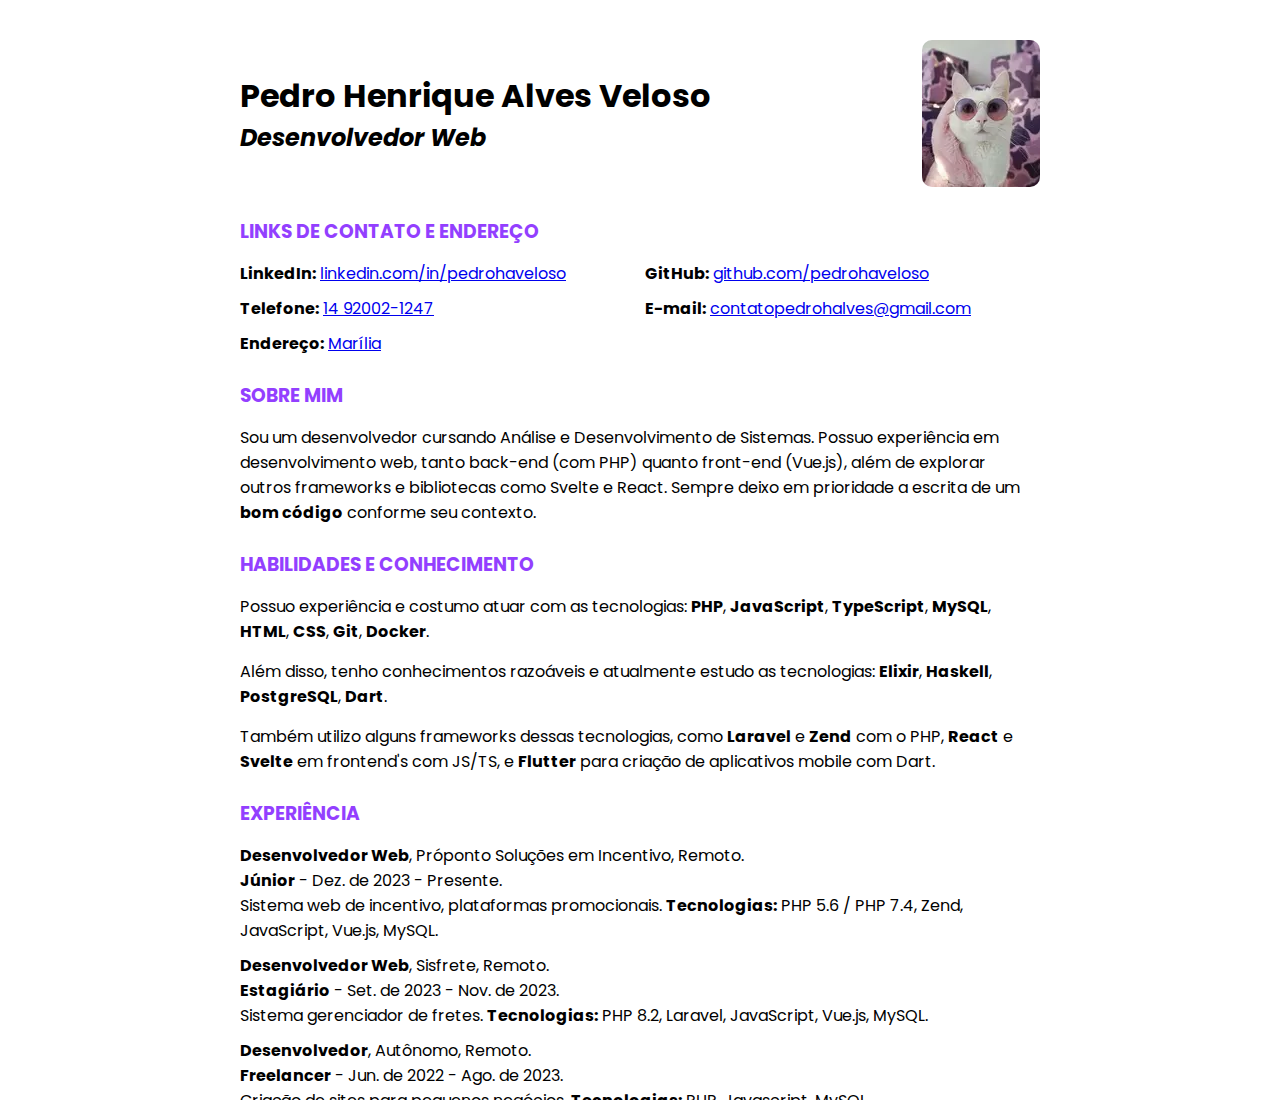
<file: index.html>
<!DOCTYPE html>
<html lang="pt-BR">
  <head>
    <meta charset="UTF-8" />
    <meta name="viewport" content="width=device-width, initial-scale=1.0" />

    <meta http-equiv="refresh" content="0; url=/simple-resume.html" />

    <meta name="description" content="Currículo, Pedro Veloso." />
    <title>Aguarde, você está sendo redirecionado.</title>
    <link rel="shortcut icon" href="./images/favicon.ico" type="image/x-icon" />
  </head>

  <body></body>
</html>
</file>
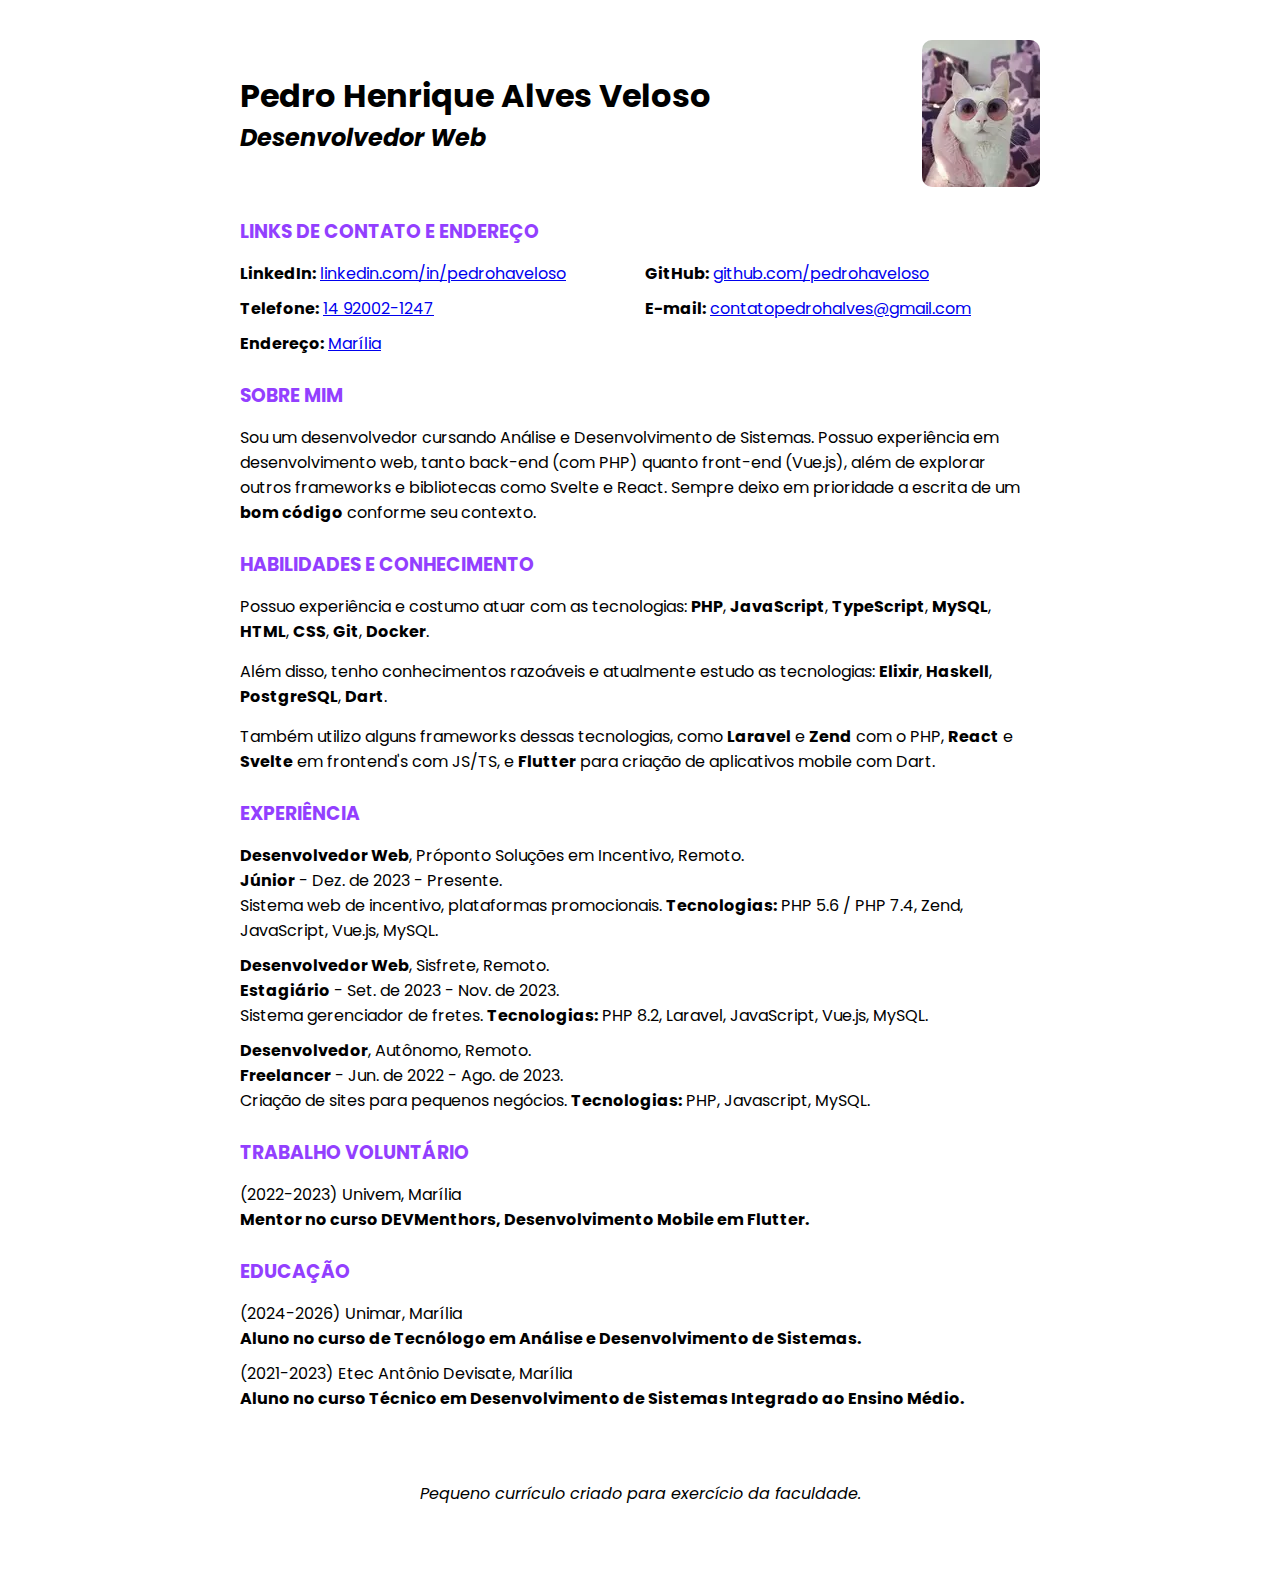
<file: simple-resume.html>
<!DOCTYPE html>
<html lang="pt-BR">
  <head>
    <meta charset="UTF-8" />
    <meta name="viewport" content="width=device-width, initial-scale=1.0" />

    <meta name="description" content="Currículo, Pedro Veloso." />
    <title>Pedro Veloso | Currículo</title>
    <link rel="shortcut icon" href="./images/favicon.ico" type="image/x-icon" />

    <!-- CSS: -->
    <link rel="stylesheet" href="./styles/root.css" />
    <link rel="stylesheet" href="./styles/general.css" />
    <link rel="stylesheet" href="./styles/elements.css" />

    <!-- Google fonts preconnect: -->
    <link rel="preconnect" href="https://fonts.googleapis.com" />
    <link rel="preconnect" href="https://fonts.gstatic.com" crossorigin />

    <!-- Google fonts, Poppins: -->
    <link
      rel="preload"
      href="https://fonts.googleapis.com/css2?family=Poppins:ital,wght@0,100;0,200;0,300;0,400;0,500;0,600;0,700;0,800;0,900;1,100;1,200;1,300;1,400;1,500;1,600;1,700;1,800;1,900&display=swap"
      as="style"
    />

    <link
      href="https://fonts.googleapis.com/css2?family=Poppins:ital,wght@0,100;0,200;0,300;0,400;0,500;0,600;0,700;0,800;0,900;1,100;1,200;1,300;1,400;1,500;1,600;1,700;1,800;1,900&display=swap"
      rel="stylesheet"
    />
  </head>

  <body>
    <header>
      <div>
        <h1>Pedro Henrique Alves Veloso</h1>

        <h2>
          <em>Desenvolvedor Web</em>
        </h2>
      </div>

      <img
        style="aspect-ratio: 118 / 147"
        src="./images/profile.webp"
        alt="Gatinho de perfil."
      />
    </header>

    <main>
      <section>
        <h3>Links de contato e endereço</h3>

        <contact-link>
          <contact-link-item
            title="LinkedIn"
            href="https://www.linkedin.com/in/pedrohaveloso"
            link="linkedin.com/in/pedrohaveloso"
          ></contact-link-item>

          <contact-link-item
            title="GitHub"
            href="https://www.github.com/pedrohaveloso"
            link="github.com/pedrohaveloso"
          ></contact-link-item>

          <contact-link-item
            title="Telefone"
            href="telto:+5514920021247"
            link="14 92002-1247"
          ></contact-link-item>

          <contact-link-item
            title="E-mail"
            href="mailto:contatopedrohalves@gmail.com"
            link="contatopedrohalves@gmail.com"
          ></contact-link-item>

          <contact-link-item
            title="Endereço"
            href="https://maps.app.goo.gl/XZBTbhx1KEPrXRf78"
            link="Marília"
          ></contact-link-item>
        </contact-link>
      </section>

      <section>
        <h3>Sobre mim</h3>

        <p>
          Sou um desenvolvedor cursando Análise e Desenvolvimento de Sistemas.
          Possuo experiência em desenvolvimento web, tanto back-end (com PHP)
          quanto front-end (Vue.js), além de explorar outros frameworks e
          bibliotecas como Svelte e React. Sempre deixo em prioridade a escrita
          de um <strong>bom código</strong> conforme seu contexto.
        </p>
      </section>

      <section>
        <h3>Habilidades e conhecimento</h3>

        <p>
          Possuo experiência e costumo atuar com as tecnologias: <b>PHP</b>,
          <b>JavaScript</b>, <b>TypeScript</b>, <b>MySQL</b>, <b>HTML</b>,
          <b>CSS</b>, <b>Git</b>, <b>Docker</b>.
        </p>

        <p>
          Além disso, tenho conhecimentos razoáveis e atualmente estudo as
          tecnologias: <b>Elixir</b>, <b>Haskell</b>, <b>PostgreSQL</b>,
          <b>Dart</b>.
        </p>

        <p>
          Também utilizo alguns frameworks dessas tecnologias, como
          <b>Laravel</b> e <b>Zend</b> com o PHP, <b>React</b> e
          <b>Svelte</b> em frontend's com JS/TS, e <b>Flutter</b> para criação
          de aplicativos mobile com Dart.
        </p>
      </section>

      <section>
        <h3>Experiência</h3>

        <work-history>
          <work-history-item
            post="Desenvolvedor Web"
            title="Júnior"
            company="Próponto Soluções em Incentivo"
            period="Dez. de 2023 - Presente"
            desc="Sistema web de incentivo, plataformas promocionais"
            skills="PHP 5.6 / PHP 7.4, Zend, JavaScript, Vue.js, MySQL"
          >
          </work-history-item>

          <work-history-item
            post="Desenvolvedor Web"
            title="Estagiário"
            company="Sisfrete"
            period="Set. de 2023 - Nov. de 2023"
            desc="Sistema gerenciador de fretes"
            skills="PHP 8.2, Laravel, JavaScript, Vue.js, MySQL"
          >
          </work-history-item>

          <work-history-item
            post="Desenvolvedor"
            title="Freelancer"
            company="Autônomo"
            period="Jun. de 2022 - Ago. de 2023"
            desc="Criação de sites para pequenos negócios"
            skills="PHP, Javascript, MySQL"
          ></work-history-item>
        </work-history>
      </section>

      <section>
        <h3>Trabalho voluntário</h3>

        <ol>
          <li>
            <p>
              (2022-2023) Univem, Marília
              <br />
              <strong>
                Mentor no curso DEVMenthors, Desenvolvimento Mobile em Flutter.
              </strong>
            </p>
          </li>
        </ol>
      </section>

      <section>
        <h3>Educação</h3>

        <ol>
          <li>
            <p>
              (2024-2026) Unimar, Marília
              <br />
              <strong>
                Aluno no curso de Tecnólogo em Análise e Desenvolvimento de
                Sistemas.
              </strong>
            </p>
          </li>

          <li>
            <p>
              (2021-2023) Etec Antônio Devisate, Marília
              <br />
              <strong>
                Aluno no curso Técnico em Desenvolvimento de Sistemas Integrado
                ao Ensino Médio.
              </strong>
            </p>
          </li>
        </ol>
      </section>
    </main>

    <footer>
      <p>Pequeno currículo criado para exercício da faculdade.</p>
    </footer>

    <!-- Scripts: -->
    <script defer type="module" src="./scripts/main.js"></script>
  </body>
</html>
</file>
<file: styles/root.css>
:root {
  --primary-title-color: #933fff;
  --primary-font-family: "Poppins", "Segoe UI", sans-serif;

  --gap-extra-large: 30px;
  --gap-large: 25px;
  --gap-medium: 20px;
  --gap-small: 15px;
  --gap-extra-small: 10px;
}
</file>
<file: styles/general.css>
* {
  font-family: var(--primary-font-family);
  margin: 0px;
  padding: 0px;
}

body {
  display: grid;
  place-items: center;

  gap: var(--gap-extra-large);
  padding: 40px;
}

body > * {
  max-width: 800px;
  width: 100%;
}

img {
  border-radius: 10px;
}

header {
  display: flex;
  justify-content: space-between;
  align-items: center;
}

@media (width <= 600px) {
  header {
    flex-direction: column;
    gap: var(--gap-small);
    text-align: center;
  }
}

main {
  display: flex;
  flex-direction: column;
  gap: var(--gap-large);
}

section {
  display: flex;
  flex-direction: column;
  gap: var(--gap-small);
}

p {
  text-align: start;
}

@media (width <= 600px) {
  p {
    text-align: justify;
  }
}

h3 {
  text-transform: uppercase;
  color: var(--primary-title-color);
}

@media (width <= 600px) {
  h3 {
    text-align: center;
  }
}

ol,
ul {
  list-style-type: none;

  display: flex;
  flex-direction: column;
  gap: var(--gap-extra-small);
}

footer {
  margin: 40px 0px;
}

footer p {
  text-align: center;
  font-style: italic;
}
</file>
<file: styles/elements.css>
contact-link {
  display: flex;
  flex-wrap: wrap;
  gap: var(--gap-extra-small);
}

contact-link-item {
  flex: 1 300px;
}

work-history {
  display: flex;
  flex-direction: column;
  gap: var(--gap-extra-small);
}
</file>
